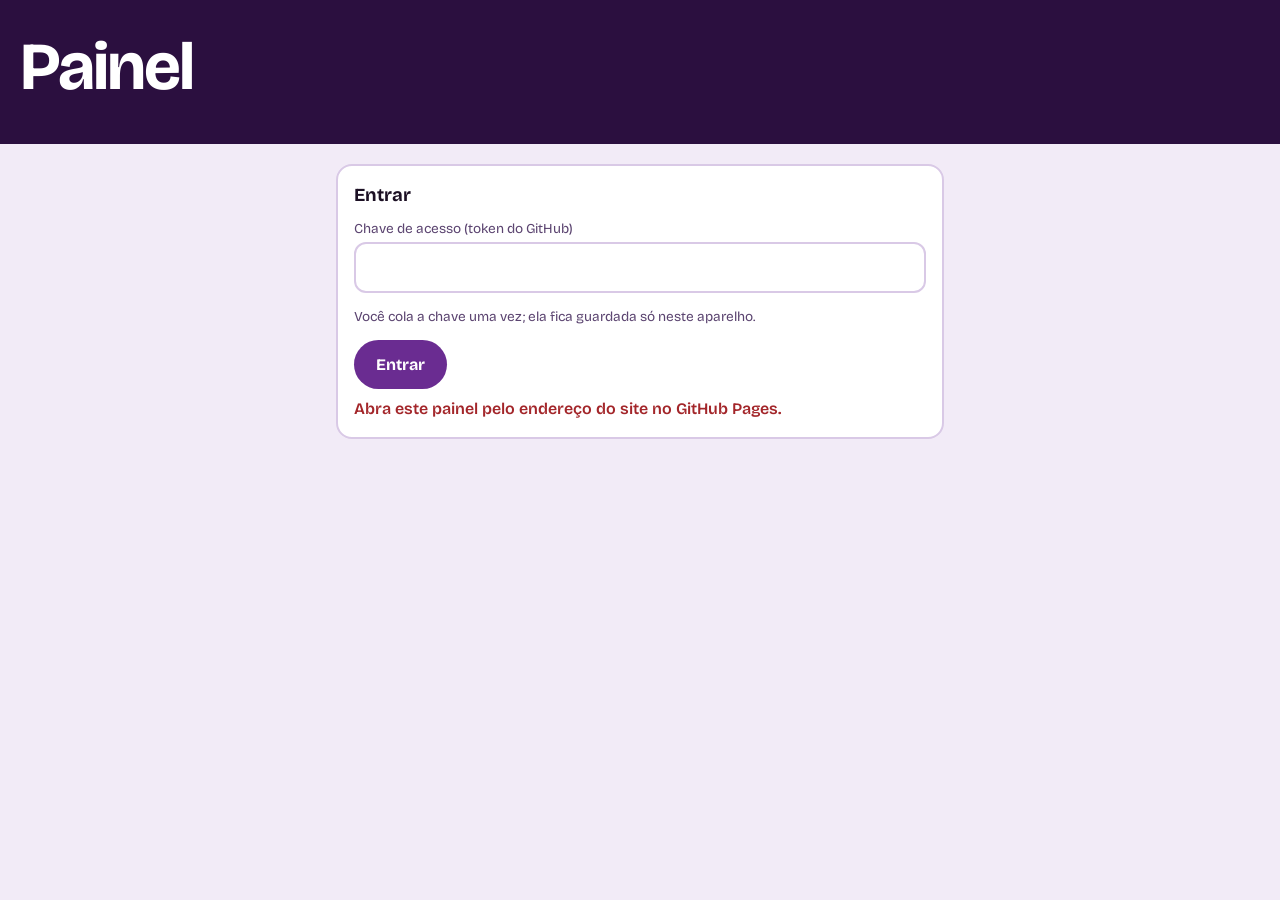
<file: admin.html>
<!doctype html>
<html lang="pt-BR"><head>
<meta charset="utf-8"><meta name="viewport" content="width=device-width,initial-scale=1"><meta name="robots" content="noindex">
<title>Painel da loja</title>
<link href="https://fonts.googleapis.com/css2?family=Bricolage+Grotesque:wght@400;600;800&display=swap" rel="stylesheet">
<link rel="stylesheet" href="style.css">
</head><body>
<header><h1>Painel</h1></header>
<main style="padding-bottom:40px">
<form id="login" class="card"><h2 style="margin-top:0">Entrar</h2>
 <label class="f" for="tk">Chave de acesso (token do GitHub)</label><input type="password" id="tk" required>
 <p style="font-size:.85rem;color:#5b4470">Você cola a chave uma vez; ela fica guardada só neste aparelho.</p>
 <button class="btn" style="background:var(--berry);color:#fff">Entrar</button><div class="msg" id="le"></div></form>
<div id="panel" hidden>
 <h2>Tamanhos</h2><div id="sizes"></div><button class="btn alt" data-add="sizes">+ Tamanho</button>
 <h2>Complementos</h2><div id="tops"></div><button class="btn alt" data-add="tops">+ Complemento</button>
 <h2>Loja</h2>
 <label class="opt"><span class="l"><input type="checkbox" id="open"><b>Loja aberta (aceitando pedidos)</b></span></label>
 <label class="f" for="loja" style="margin-top:10px">Nome da loja</label><input type="text" id="loja">
 <label class="f" for="fee" style="margin-top:10px">Taxa de entrega (R$)</label><input type="number" step="0.5" id="fee">
 <label class="f" for="pix" style="margin-top:10px">Chave Pix</label><input type="text" id="pix">
 <label class="f" for="pixNome" style="margin-top:10px">Nome do recebedor (como no Pix)</label><input type="text" id="pixNome">
 <label class="f" for="pixCidade" style="margin-top:10px">Cidade</label><input type="text" id="pixCidade">
 <label class="f" for="whats" style="margin-top:10px">WhatsApp que recebe os pedidos (55 + DDD + número)</label><input type="text" id="whats">
 <p><button class="btn" id="save" style="background:var(--berry);color:#fff">Salvar alterações</button></p>
 <div id="ok" style="font-weight:600"></div>
 <p><button class="btn alt" id="out">Sair</button></p>
</div></main>
<script>
const $=s=>document.querySelector(s);
const esc=s=>String(s??"").replace(/[&<>"]/g,c=>({"&":"&amp;","<":"&lt;",">":"&gt;",'"':"&quot;"}[c]));
const host=location.hostname,O=host.endsWith("github.io")?host.split(".")[0]:null,P=O?location.pathname.split("/")[1]:null;
const API=`https://api.github.com/repos/${O}/${P}/contents/menu.json`;
let M,sha,T=localStorage.getItem("gh_token");
const H=()=>({Authorization:"Bearer "+T,Accept:"application/vnd.github+json"});
async function get(){
 const r=await fetch(API+"?t="+Date.now(),{headers:H()});if(!r.ok)throw 0;
 const j=await r.json();sha=j.sha;M=JSON.parse(decodeURIComponent(escape(atob(j.content.replace(/\n/g,"")))));
}
async function enter(){try{await get();$("#login").hidden=true;$("#panel").hidden=false;draw()}catch(e){localStorage.removeItem("gh_token");$("#le").textContent="Chave inválida ou sem permissão neste repositório.";$("#login").hidden=false}}
$("#login").onsubmit=e=>{e.preventDefault();T=$("#tk").value.trim();localStorage.setItem("gh_token",T);enter()};
$("#out").onclick=()=>{localStorage.removeItem("gh_token");location.reload()};
if(T&&O)enter();
const row=(k,i,s)=>`<div class="row"><input type="text" value="${esc(s.n)}" data-k="${k}" data-i="${i}" data-f="n" aria-label="Nome"><input type="number" step="0.5" value="${s.p}" data-k="${k}" data-i="${i}" data-f="p" aria-label="Preço"><button data-del="${k}:${i}" aria-label="Remover">✕</button></div>`;
function draw(){
 $("#sizes").innerHTML=M.sizes.map((s,i)=>row("sizes",i,s)).join("");
 $("#tops").innerHTML=M.tops.map((s,i)=>row("tops",i,s)).join("");
 for(const f of ["loja","fee","pix","pixNome","pixCidade","whats"])$("#"+f).value=M[f]??"";
 $("#open").checked=!!M.open;
}
$("#panel").addEventListener("input",e=>{const t=e.target;if(t.dataset.k)M[t.dataset.k][+t.dataset.i][t.dataset.f]=t.dataset.f=="p"?+t.value:t.value});
$("#panel").addEventListener("click",e=>{
 const a=e.target.dataset.add,d=e.target.dataset.del;
 if(a){M[a].push({n:"",p:0});draw()}
 if(d){const[k,i]=d.split(":");M[k].splice(+i,1);draw()}
});
$("#save").onclick=async()=>{
 for(const f of ["loja","pix","pixNome","pixCidade","whats"])M[f]=$("#"+f).value.trim();
 M.fee=+$("#fee").value||0;M.open=$("#open").checked;
 M.sizes=M.sizes.filter(x=>x.n.trim());M.tops=M.tops.filter(x=>x.n.trim());
 $("#ok").style.color="var(--ink)";$("#ok").textContent="Salvando...";
 const r=await fetch(API,{method:"PUT",headers:H(),body:JSON.stringify({message:"Atualiza cardápio",sha,content:btoa(unescape(encodeURIComponent(JSON.stringify(M,null,2))))})});
 if(r.ok){sha=(await r.json()).content.sha;draw();$("#ok").style.color="var(--ok)";$("#ok").textContent="Salvo! Em cerca de 1 minuto o site mostra as mudanças."}
 else{$("#ok").style.color="#a3262a";$("#ok").textContent="Não foi possível salvar. Confira se a chave tem permissão de escrita."}
};
if(!O)$("#le").textContent="Abra este painel pelo endereço do site no GitHub Pages.";
</script></body></html>
</file>
<file: style.css>
:root{--acai:#2b0f3f;--berry:#6a2c91;--lilac:#f2ebf7;--sun:#ffc93c;--ink:#1c1024;--line:#d9c9e6;--ok:#1f8a4c}
*{box-sizing:border-box}
body{margin:0;background:var(--lilac);color:var(--ink);font:16px/1.45 "Bricolage Grotesque",system-ui,sans-serif}
header{background:var(--acai);color:#fff;padding:36px 20px 44px}
header h1{margin:0;font-size:clamp(2.4rem,9vw,4.2rem);line-height:.95;letter-spacing:-.03em;max-width:12ch}
header p{margin:12px 0 0;color:#e4d3f2;max-width:34ch}
main{max-width:640px;margin:0 auto;padding:20px 16px 130px}
h2{font-size:1.15rem;margin:28px 0 10px}
.opts{display:grid;gap:8px}
.opt{display:flex;justify-content:space-between;align-items:center;gap:10px;background:#fff;border:2px solid var(--line);border-radius:14px;padding:13px 15px;cursor:pointer}
.opt:has(input:checked){border-color:var(--berry);background:#f8f0ff}
.opt:has(input:focus-visible),button:focus-visible{outline:3px solid var(--sun);outline-offset:2px}
.opt input{accent-color:var(--berry);width:20px;height:20px;margin-right:10px}
.opt b{font-weight:600}.opt span.l{display:flex;align-items:center}
input[type=text],input[type=tel],input[type=email],input[type=password],input[type=number],textarea{width:100%;padding:12px 13px;border:2px solid var(--line);border-radius:12px;font:inherit;background:#fff}
textarea{min-height:64px}
.g2{display:grid;grid-template-columns:1fr 1fr;gap:8px}.g2 .w{grid-column:1/-1}
label.f{display:block;font-size:.85rem;color:#5b4470;margin:0 0 4px}
.bar{position:fixed;left:0;right:0;bottom:0;background:var(--acai);color:#fff;padding:12px 16px calc(12px + env(safe-area-inset-bottom,0px))}
.bar div{max-width:640px;margin:0 auto;display:flex;align-items:center;justify-content:space-between;gap:12px}
.bar small{color:#d9c3ec;display:block}.bar strong{font-size:1.4rem}
button{font:inherit;cursor:pointer}
.btn{background:var(--sun);color:var(--acai);border:0;border-radius:999px;padding:13px 22px;font-weight:700}
.btn.alt{background:#fff;border:2px solid var(--berry);color:var(--berry)}
.btn:disabled{opacity:.5}
.qty{display:flex;align-items:center;gap:12px}.qty button{width:40px;height:40px;border-radius:50%;border:2px solid var(--berry);background:#fff;font-size:1.3rem;color:var(--berry)}
.card{background:#fff;border:2px solid var(--line);border-radius:16px;padding:16px}
.pay{text-align:center}.pay #qr{display:inline-block;padding:12px;background:#fff;border-radius:12px;margin:12px 0}
.pay textarea{font-size:.8rem;word-break:break-all}
.msg{color:#a3262a;font-weight:600;margin-top:8px}
.row{display:grid;grid-template-columns:1fr 100px 40px;gap:6px;margin-bottom:6px}.row button{border:0;background:#f5dede;border-radius:10px}
.tabs{display:flex;gap:8px;margin:16px 0}.tabs button{flex:1;padding:11px;border-radius:12px;border:2px solid var(--line);background:#fff}.tabs .on{background:var(--berry);color:#fff;border-color:var(--berry)}
.ord{margin-bottom:12px}.ord h3{margin:0 0 4px}.st{display:inline-block;background:var(--sun);border-radius:999px;padding:2px 10px;font-size:.8rem;font-weight:700}
.acts{display:flex;flex-wrap:wrap;gap:6px;margin-top:10px}.acts button{padding:7px 12px;border-radius:999px;border:2px solid var(--berry);background:#fff;color:var(--berry);font-size:.85rem}
.acts button.x{border-color:#a3262a;color:#a3262a}
[hidden]{display:none!important}
</file>
